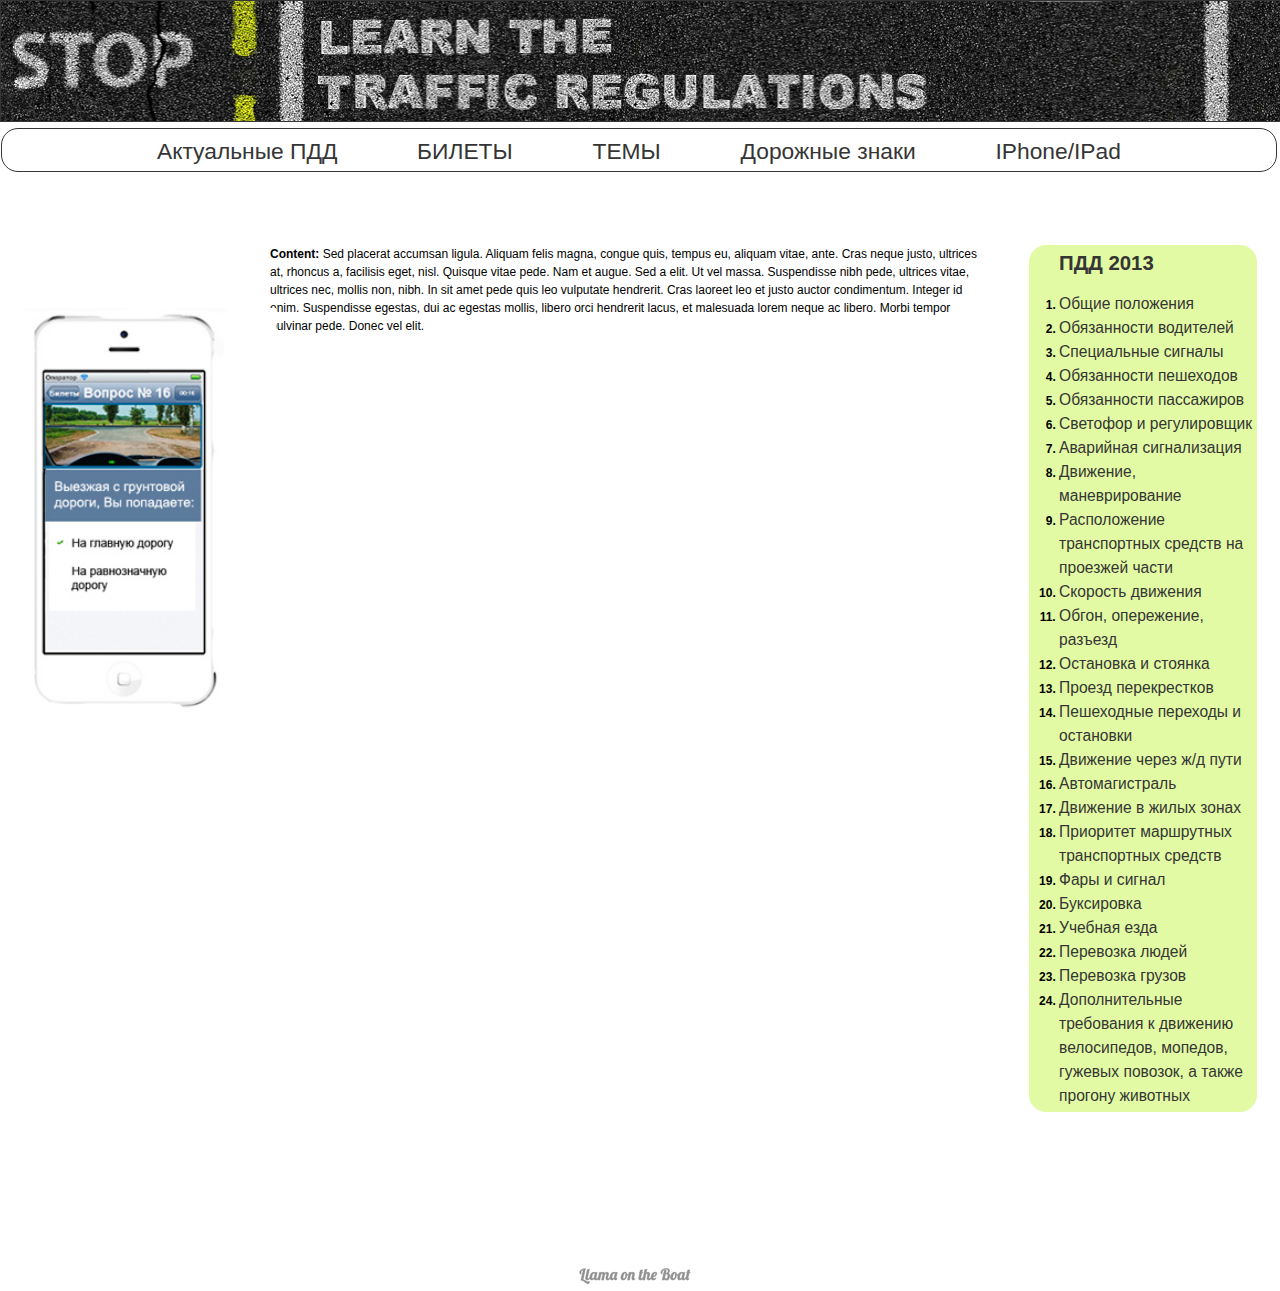
<file: pdd/index.html>
<!DOCTYPE html PUBLIC "-//W3C//DTD XHTML 1.0 Strict//EN" "http://www.w3.org/TR/xhtml1/DTD/xhtml1-strict.dtd">
<html xmlns="http://www.w3.org/1999/xhtml">
<head>
	<meta http-equiv="content-type" content="text/html; charset=utf-8" />
	<title></title>
	<meta name="keywords" content="" />
	<meta name="description" content="" />
	<link rel="stylesheet" href="style.css" type="text/css" media="screen, projection" />
</head>

<body>

<div id="wrapper">

	<div id="header">
		<img src="head3.2.png">
		
		<div id="menu">
			<center><ul id="headermenu">
				<li><a href="pdd2013.html"> Актуальные ПДД</a></li>
				<li><a href="#">БИЛЕТЫ</a></li>
				<li><a href="#">ТЕМЫ</a></li>
				<li><a href="#">Дорожные знаки</a></li>
				<li><a href="#">IPhone/IPad</a></li>
		</ul></center>
		</div><!--#menu-->
		
	</div><!-- #header-->

	<div id="middle">

		<div id="container">
			<div id="content">
				<strong>Content:</strong> Sed placerat accumsan ligula. Aliquam felis magna, congue quis, tempus eu, aliquam vitae, ante. Cras neque justo, ultrices at, rhoncus a, facilisis eget, nisl. Quisque vitae pede. Nam et augue. Sed a elit. Ut vel massa. Suspendisse nibh pede, ultrices vitae, ultrices nec, mollis non, nibh. In sit amet pede quis leo vulputate hendrerit. Cras laoreet leo et justo auctor condimentum. Integer id enim. Suspendisse egestas, dui ac egestas mollis, libero orci hendrerit lacus, et malesuada lorem neque ac libero. Morbi tempor pulvinar pede. Donec vel elit.
			</div><!-- #content-->
		</div><!-- #container-->

	    <div class="sidebar" id="sideLeft">
			<img src="iphone1.jpg">
		</div><!-- .sidebar#sideLeft-->

		<div class="sidebar" id="sideRight">
			<div id="right">
			<strong><p>ПДД 2013</p></strong>
			<strong><ul>
			<li><a href="#">Общие положения</a></li>
			<li><a href="#">Обязанности водителей</a></li>
			<li><a href="#">Специальные сигналы</a></li>
			<li><a href="#">Обязанности пешеходов</a></li>
			<li><a href="#">Обязанности пассажиров</a></li>
			<li><a href="#">Светофор и регулировщик</a></li>
			<li><a href="#">Аварийная сигнализация</a></li>
			<li><a href="#">Движение, маневрирование</a></li>
			<li><a href="#">Расположение транспортных средств на проезжей части</a></li>
			<li><a href="#">Скорость движения</a></li>
			<li><a href="#">Обгон, опережение, разъезд</a></li>
			<li><a href="#">Остановка и стоянка</a></li>
			<li><a href="#">Проезд перекрестков</a></li>
			<li><a href="#">Пешеходные переходы и остановки</a></li>
			<li><a href="#">Движение через ж/д пути</a></li>
			<li><a href="#">Автомагистраль</a></li>
			<li><a href="#">Движение в жилых зонах</a></li>
			<li><a href="#">Приоритет маршрутных транспортных средств</a></li>
			<li><a href="#">Фары и сигнал</a></li>
			<li><a href="#">Буксировка</a></li>
			<li><a href="#">Учебная езда</a></li>
			<li><a href="#">Перевозка людей</a></li>
			<li><a href="#">Перевозка грузов</a></li>
			<li><a href="#">Дополнительные требования к движению велосипедов, мопедов, гужевых повозок, а также прогону животных</a></li>
			</ul></strong>
			</div><!-- .sidebar#right-->
			

		</div><!-- .sidebar#sideRight-->

	</div><!-- #middle-->

</div><!-- #wrapper-->

<div id="footer">
	<img src="llama.gif">
</div><!-- #footer-->

</body>
</html>
</file>
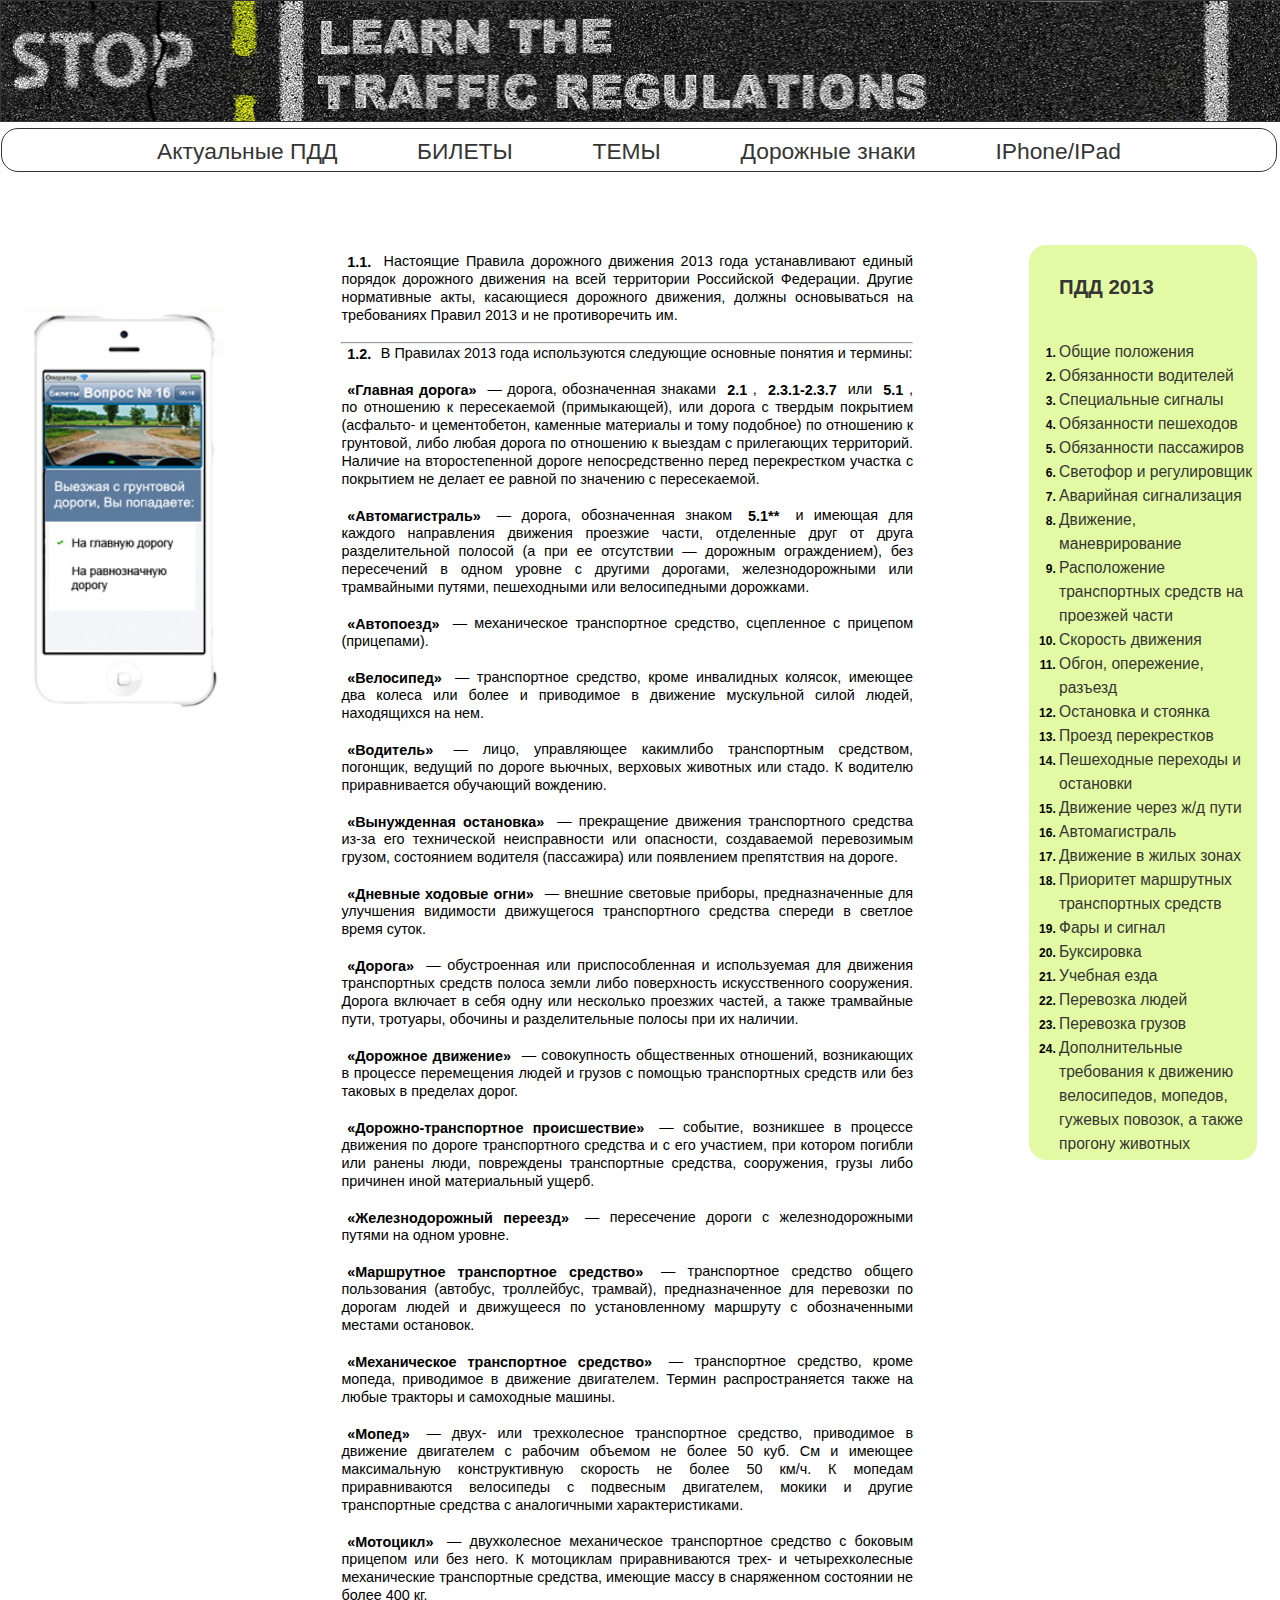
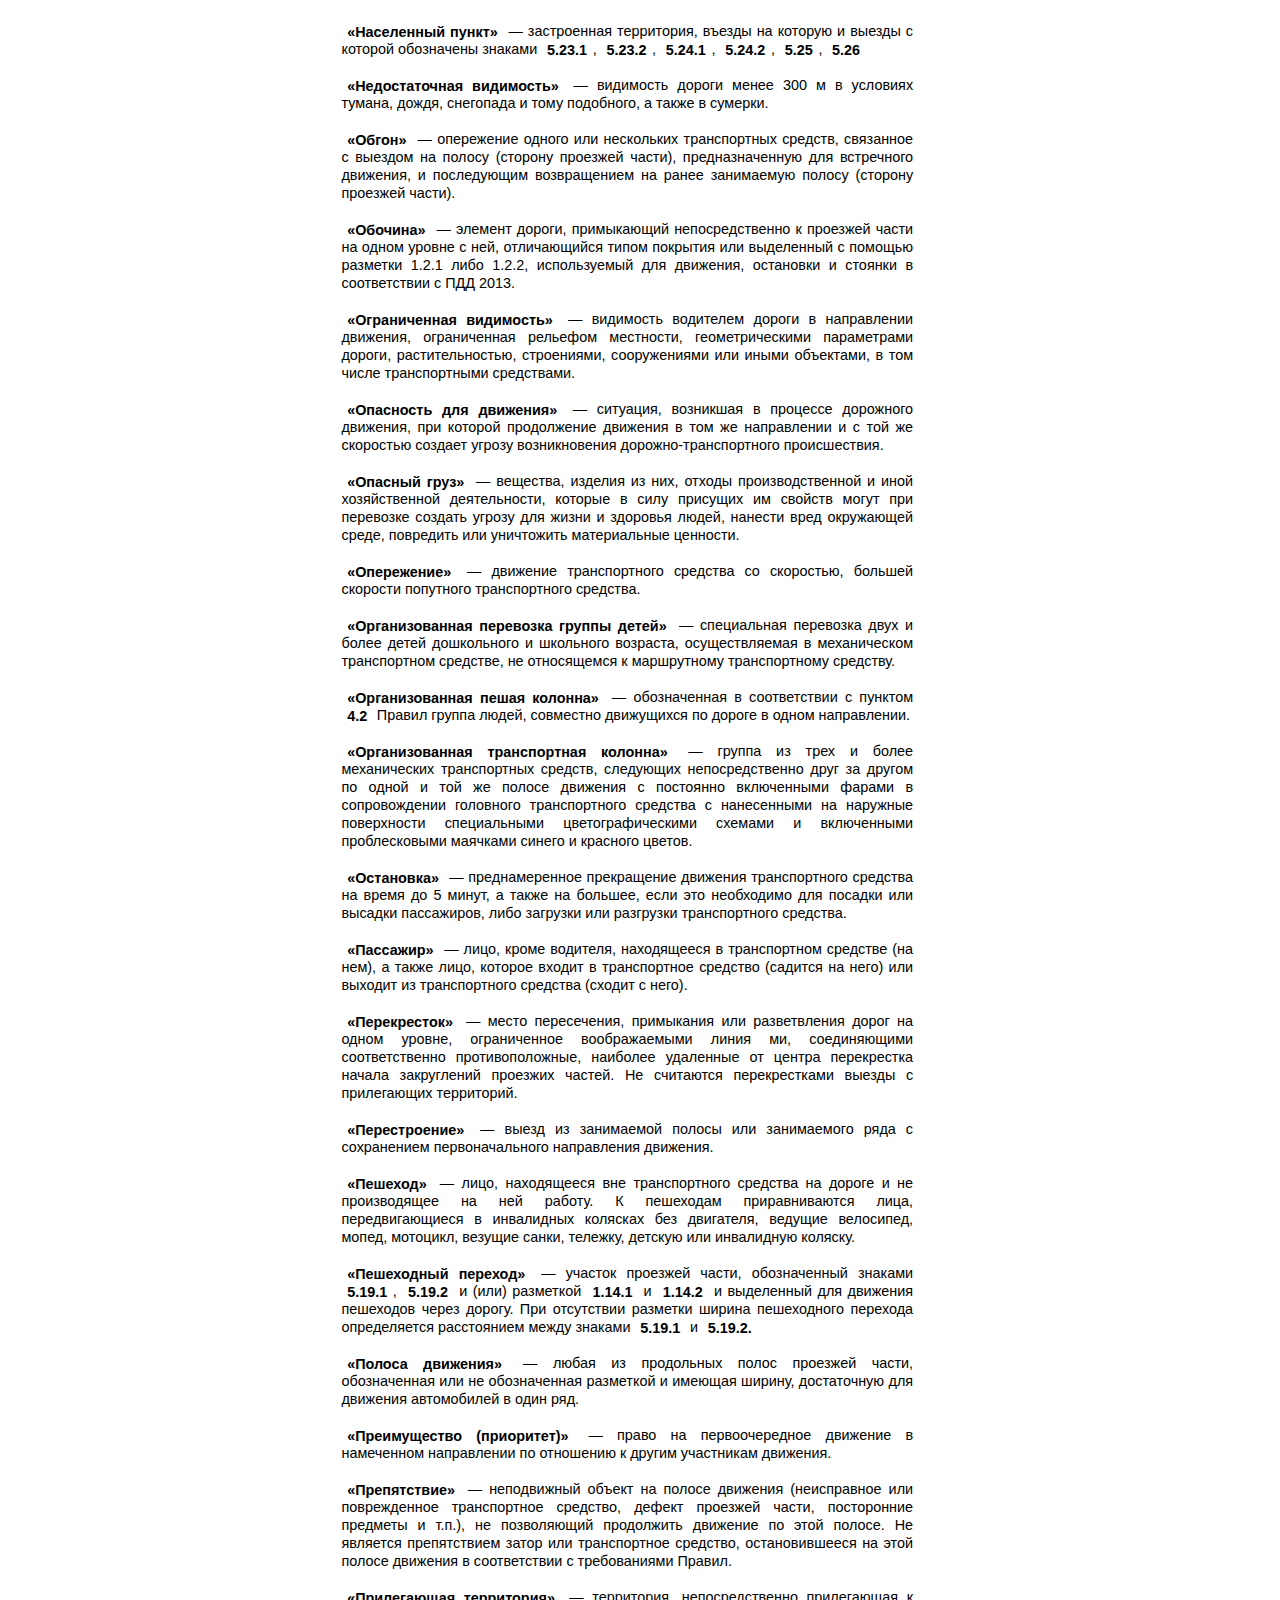
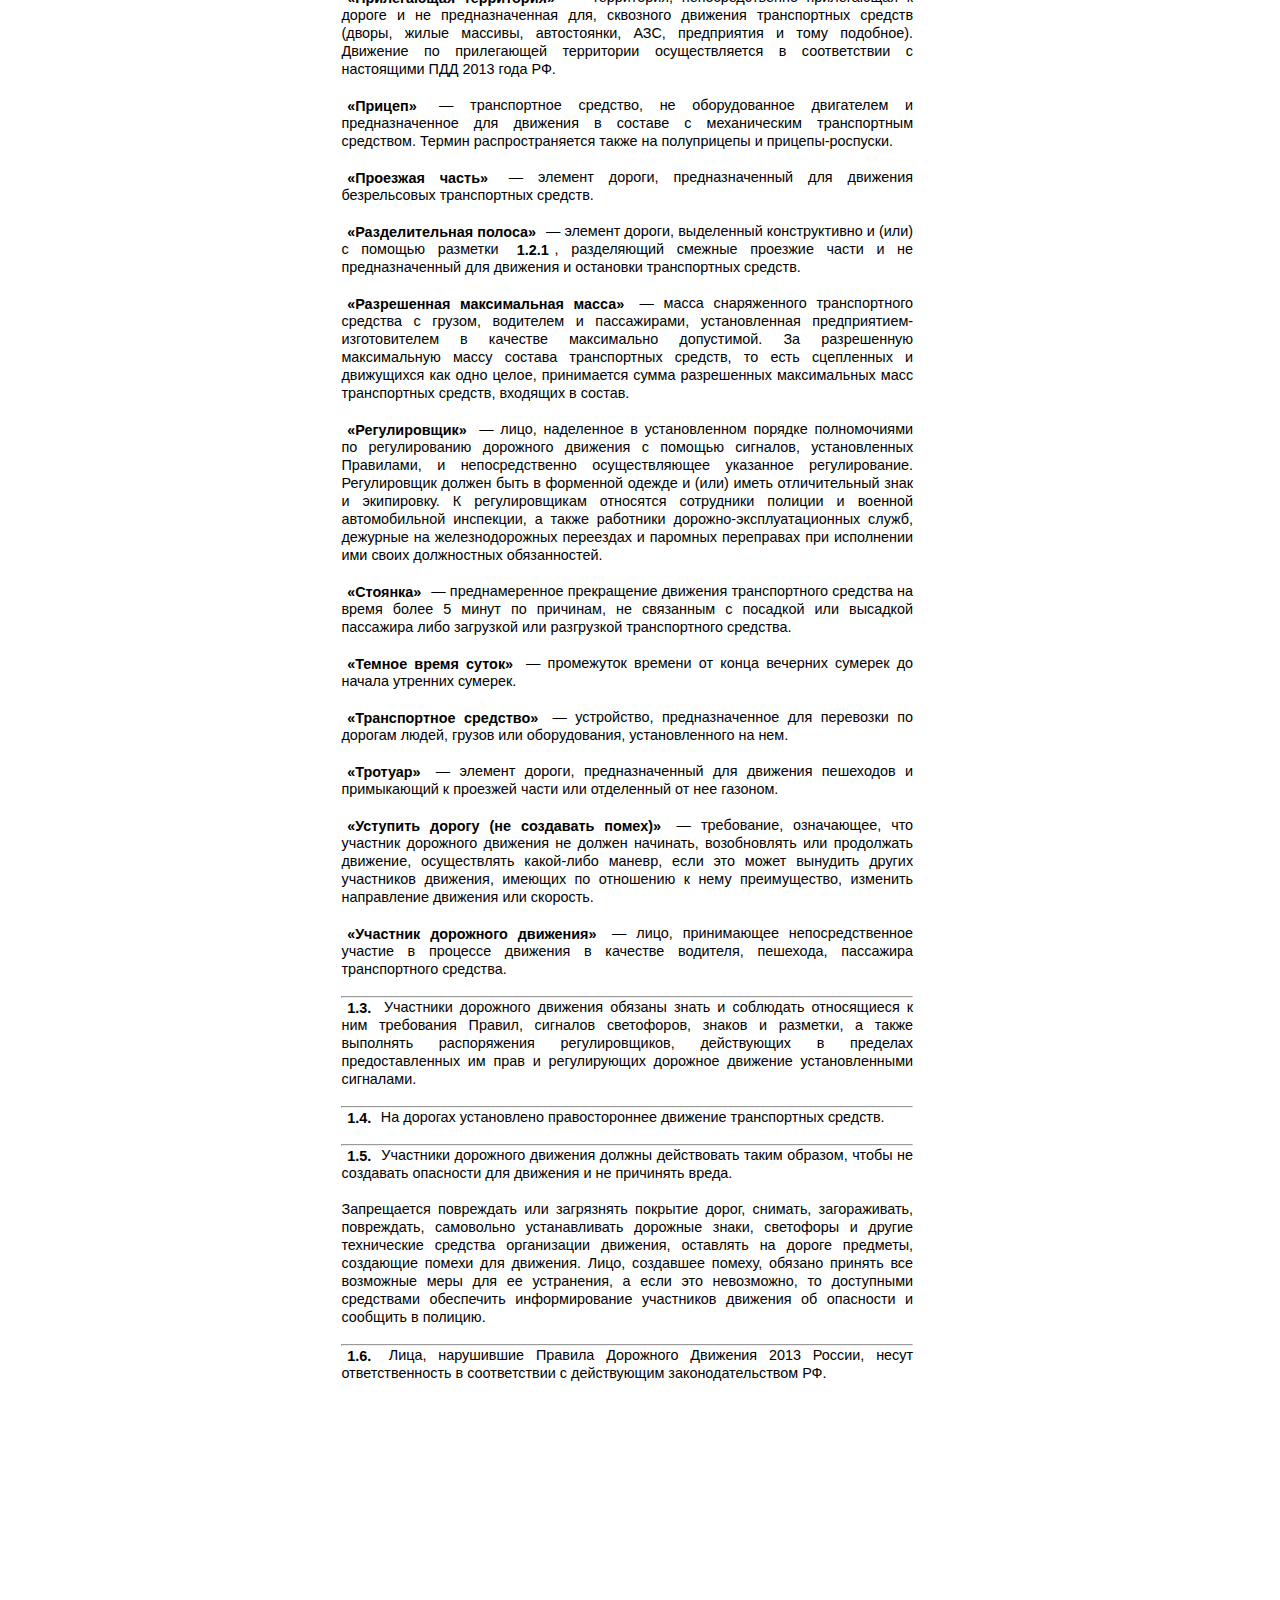
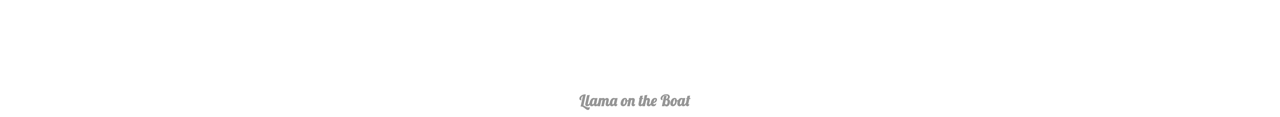
<file: pdd/pdd2013.html>
<!DOCTYPE html PUBLIC "-//W3C//DTD XHTML 1.0 Strict//EN" "http://www.w3.org/TR/xhtml1/DTD/xhtml1-strict.dtd">
<html xmlns="http://www.w3.org/1999/xhtml">
<head>
	<meta http-equiv="content-type" content="text/html"; charset="utf-8" />
	<title></title>
	<meta name="keywords" content="" />
	<meta name="description" content="" />
	<link rel="stylesheet" href="style.css" type="text/css" media="screen, projection" />
</head>

<body>

<div id="wrapper">

	<div id="header">
		<img src="head3.2.png">
		
		<div id="menu">
			<center><ul id="headermenu">
				<li><a href="pdd2013.html"> Актуальные ПДД</a></li>
				<li><a href="#">БИЛЕТЫ</a></li>
				<li><a href="#">ТЕМЫ</a></li>
				<li><a href="#">Дорожные знаки</a></li>
				<li><a href="#">IPhone/IPad</a></li>
		</ul></center>
		</div><!--#menu-->
		
	</div><!-- #header-->

	<div id="middle">

		<div id="container">
			<div id="content">
			<div class = "chapter" id="chapter1">
				<p><b>1.1. </b>  Настоящие Правила дорожного движения 2013 года устанавливают единый порядок дорожного движения на всей территории Российской Федерации. Другие нормативные акты, касающиеся дорожного движения, должны основываться на требованиях Правил 2013 и не противоречить им.</p>
<hr>
<p><b>1.2. </b> В Правилах 2013 года используются следующие основные понятия и термины:</p>

<p><b>«Главная дорога»</b> — дорога, обозначенная знаками <b>2.1</b>, <b>2.3.1-2.3.7</b> или <b>5.1</b>, по отношению к пересекаемой (примыкающей), или дорога с твердым покрытием (асфальто- и цементобетон, каменные материалы и тому подобное) по отношению к грунтовой, либо любая дорога по отношению к выездам с прилегающих территорий. Наличие на второстепенной дороге непосредственно перед перекрестком участка с покрытием не делает ее равной по значению с пересекаемой.</p>

<p><b>«Автомагистраль»</b> — дорога, обозначенная знаком <b>5.1**</b> и имеющая для каждого направления движения проезжие части, отделенные друг от друга разделительной полосой (а при ее отсутствии — дорожным ограждением), без пересечений в одном уровне с другими дорогами, железнодорожными или трамвайными путями, пешеходными или велосипедными дорожками.</p>

<p><b>«Автопоезд»</b> — механическое транспортное средство, сцепленное с прицепом (прицепами).</p>

<p><b>«Велосипед»</b> — транспортное средство, кроме инвалидных колясок, имеющее два колеса или более и приводимое в движение мускульной силой людей, находящихся на нем.</p>

<p><b>«Водитель»</b> — лицо, управляющее какимлибо транспортным средством, погонщик, ведущий по дороге вьючных, верховых животных или стадо. К водителю приравнивается обучающий вождению.</p>

<p><b>«Вынужденная остановка»</b> — прекращение движения транспортного средства из-за его технической неисправности или опасности, создаваемой перевозимым грузом, состоянием водителя (пассажира) или появлением препятствия на дороге.</p>

<p><b>«Дневные ходовые огни»</b> — внешние световые приборы, предназначенные для улучшения видимости движущегося транспортного средства спереди в светлое время суток.</p>

<p><b>«Дорога»</b> — обустроенная или приспособленная и используемая для движения транспортных средств полоса земли либо поверхность искусственного сооружения. Дорога включает в себя одну или несколько проезжих частей, а также трамвайные пути, тротуары, обочины и разделительные полосы при их наличии.</p>

<p><b>«Дорожное движение»</b> — совокупность общественных отношений, возникающих в процессе перемещения людей и грузов с помощью транспортных средств или без таковых в пределах дорог.</p>

<p><b>«Дорожно-транспортное происшествие»</b> — событие, возникшее в процессе движения по дороге транспортного средства и с его участием, при котором погибли или ранены люди, повреждены транспортные средства, сооружения, грузы либо причинен иной материальный ущерб.</p>

<p><b>«Железнодорожный переезд»</b> — пересечение дороги с железнодорожными путями на одном уровне.</p>

<p><b>«Маршрутное транспортное средство»</b> — транспортное средство общего пользования (автобус, троллейбус, трамвай), предназначенное для перевозки по дорогам людей и движущееся по установленному маршруту с обозначенными местами остановок.</p>

<p><b>«Механическое транспортное средство»</b> — транспортное средство, кроме мопеда, приводимое в движение двигателем. Термин распространяется также на любые тракторы и самоходные машины.</p>

<p><b>«Мопед»</b> — двух- или трехколесное транспортное средство, приводимое в движение двигателем с рабочим объемом не более 50 куб. См и имеющее максимальную конструктивную скорость не более 50 км/ч. К мопедам приравниваются велосипеды с подвесным двигателем, мокики и другие транспортные средства с аналогичными характеристиками.</p>

<p><b>«Мотоцикл»</b> — двухколесное механическое транспортное средство с боковым прицепом или без него. К мотоциклам приравниваются трех- и четырехколесные механические транспортные средства, имеющие массу в снаряженном состоянии не более 400 кг.</p>

<p><b>«Населенный пункт»</b> — застроенная территория, въезды на которую и выезды с которой обозначены знаками <b>5.23.1</b>, <b>5.23.2</b>, <b>5.24.1</b>, <b>5.24.2</b>, <b>5.25</b>, <b>5.26</b></p>

<p><b>«Недостаточная видимость»</b> — видимость дороги менее 300 м в условиях тумана, дождя, снегопада и тому подобного, а также в сумерки.</p>

<p><b>«Обгон»</b> — опережение одного или нескольких транспортных средств, связанное с выездом на полосу (сторону проезжей части), предназначенную для встречного движения, и последующим возвращением на ранее занимаемую полосу (сторону проезжей части).</p>

<p><b>«Обочина»</b> — элемент дороги, примыкающий непосредственно к проезжей части на одном уровне с ней, отличающийся типом покрытия или выделенный с помощью разметки 1.2.1 либо 1.2.2, используемый для движения, остановки и стоянки в соответствии с ПДД 2013.</p>

<p><b>«Ограниченная видимость»</b> — видимость водителем дороги в направлении движения, ограниченная рельефом местности, геометрическими параметрами дороги, растительностью, строениями, сооружениями или иными объектами, в том числе транспортными средствами.</p>

<p><b>«Опасность для движения»</b> — ситуация, возникшая в процессе дорожного движения, при которой продолжение движения в том же направлении и с той же скоростью создает угрозу возникновения дорожно-транспортного происшествия.</p>

<p><b>«Опасный груз»</b> — вещества, изделия из них, отходы производственной и иной хозяйственной деятельности, которые в силу присущих им свойств могут при перевозке создать угрозу для жизни и здоровья людей, нанести вред окружающей среде, повредить или уничтожить материальные ценности.</p>

<p><b>«Опережение»</b> — движение транспортного средства со скоростью, большей скорости попутного транспортного средства.</p>

<p><b>«Организованная перевозка группы детей»</b> — специальная перевозка двух и более детей дошкольного и школьного возраста, осуществляемая в механическом транспортном средстве, не относящемся к маршрутному транспортному средству.</p>

<p><b>«Организованная пешая колонна»</b> — обозначенная в соответствии с пунктом <b>4.2</b> Правил группа людей, совместно движущихся по дороге в одном направлении.</p>

<p><b>«Организованная транспортная колонна»</b> — группа из трех и более механических транспортных средств, следующих непосредственно друг за другом по одной и той же полосе движения с постоянно включенными фарами в сопровождении головного транспортного средства с нанесенными на наружные поверхности специальными цветографическими схемами и включенными проблесковыми маячками синего и красного цветов.</p>

<p><b>«Остановка»</b> — преднамеренное прекращение движения транспортного средства на время до 5 минут, а также на большее, если это необходимо для посадки или высадки пассажиров, либо загрузки или разгрузки транспортного средства.</p>

<p><b>«Пассажир»</b> — лицо, кроме водителя, находящееся в транспортном средстве (на нем), а также лицо, которое входит в транспортное средство (садится на него) или выходит из транспортного средства (сходит с него).</p>

<p><b>«Перекресток»</b> — место пересечения, примыкания или разветвления дорог на одном уровне, ограниченное воображаемыми линия ми, соединяющими соответственно противоположные, наиболее удаленные от центра перекрестка начала закруглений проезжих частей. Не считаются перекрестками выезды с прилегающих территорий.</p>

<p><b>«Перестроение»</b> — выезд из занимаемой полосы или занимаемого ряда с сохранением первоначального направления движения.</p>

<p><b>«Пешеход»</b> — лицо, находящееся вне транспортного средства на дороге и не производящее на ней работу. К пешеходам приравниваются лица, передвигающиеся в инвалидных колясках без двигателя, ведущие велосипед, мопед, мотоцикл, везущие санки, тележку, детскую или инвалидную коляску.</p>
			
<p><b>«Пешеходный переход»</b> — участок проезжей части, обозначенный знаками <b>5.19.1</b>, <b>5.19.2</b> и (или) разметкой <b>1.14.1</b> и <b>1.14.2</b> и выделенный для движения пешеходов через дорогу. При отсутствии разметки ширина пешеходного перехода определяется расстоянием между знаками <b>5.19.1</b> и <b>5.19.2.</b></p>

<p><b>«Полоса движения»</b> — любая из продольных полос проезжей части, обозначенная или не обозначенная разметкой и имеющая ширину, достаточную для движения автомобилей в один ряд.</p>

<p><b>«Преимущество (приоритет)»</b> — право на первоочередное движение в намеченном направлении по отношению к другим участникам движения.</p>

<p><b>«Препятствие»</b> — неподвижный объект на полосе движения (неисправное или поврежденное транспортное средство, дефект проезжей части, посторонние предметы и т.п.), не позволяющий продолжить движение по этой полосе. Не является препятствием затор или транспортное средство, остановившееся на этой полосе движения в соответствии с требованиями Правил.</p>

<p><b>«Прилегающая территория»</b> — территория, непосредственно прилегающая к дороге и не предназначенная для, сквозного движения транспортных средств (дворы, жилые массивы, автостоянки, АЗС, предприятия и тому подобное). Движение по прилегающей территории осуществляется в соответствии с настоящими ПДД 2013 года РФ.</p>

<p><b>«Прицеп»</b> — транспортное средство, не оборудованное двигателем и предназначенное для движения в составе с механическим транспортным средством. Термин распространяется также на полуприцепы и прицепы-роспуски.</p>

<p><b>«Проезжая часть»</b> — элемент дороги, предназначенный для движения безрельсовых транспортных средств.</p>

<p><b>«Разделительная полоса»</b> — элемент дороги, выделенный конструктивно и (или) с помощью разметки <b>1.2.1</b>, разделяющий смежные проезжие части и не предназначенный для движения и остановки транспортных средств.</p>

<p><b>«Разрешенная максимальная масса»</b> — масса снаряженного транспортного средства с грузом, водителем и пассажирами, установленная предприятием-изготовителем в качестве максимально допустимой. За разрешенную максимальную массу состава транспортных средств, то есть сцепленных и движущихся как одно целое, принимается сумма разрешенных максимальных масс транспортных средств, входящих в состав.</p>

<p><b>«Регулировщик»</b> — лицо, наделенное в установленном порядке полномочиями по регулированию дорожного движения с помощью сигналов, установленных Правилами, и непосредственно осуществляющее указанное регулирование. Регулировщик должен быть в форменной одежде и (или) иметь отличительный знак и экипировку. К регулировщикам относятся сотрудники полиции и военной автомобильной инспекции, а также работники дорожно-эксплуатационных служб, дежурные на железнодорожных переездах и паромных переправах при исполнении ими своих должностных обязанностей.</p>

<p><b>«Стоянка»</b> — преднамеренное прекращение движения транспортного средства на время более 5 минут по причинам, не связанным
с посадкой или высадкой пассажира либо загрузкой или разгрузкой транспортного средства.</p>

<p><b>«Темное время суток»</b> — промежуток времени от конца вечерних сумерек до начала утренних сумерек.</p>

<p><b>«Транспортное средство»</b> — устройство, предназначенное для перевозки по дорогам людей, грузов или оборудования, установленного на нем.</p>

<p><b>«Тротуар»</b> — элемент дороги, предназначенный для движения пешеходов и примыкающий к проезжей части или отделенный от нее газоном.</p>

<p><b>«Уступить дорогу (не создавать помех)»</b> — требование, означающее, что участник дорожного движения не должен начинать, возобновлять или продолжать движение, осуществлять какой-либо маневр, если это может вынудить других участников движения, имеющих по отношению к нему преимущество, изменить направление движения или скорость.</p>
			
		   
<p><b>«Участник дорожного движения»</b> — лицо, принимающее непосредственное участие в процессе движения в качестве водителя, пешехода, пассажира транспортного средства.</p>
<hr>
<p><b>1.3.</b> Участники дорожного движения обязаны знать и соблюдать относящиеся к ним требования Правил, сигналов светофоров, знаков и разметки, а также выполнять распоряжения регулировщиков, действующих в пределах предоставленных им прав и регулирующих дорожное движение установленными сигналами.</p>
<hr>
<p><b>1.4.</b> На дорогах установлено правостороннее движение транспортных средств.</p>
<hr>
<p><b>1.5.</b> Участники дорожного движения должны действовать таким образом, чтобы не создавать опасности для движения и не причинять вреда.</p>

<p>Запрещается повреждать или загрязнять покрытие дорог, снимать, загораживать, повреждать, самовольно устанавливать дорожные знаки, светофоры и другие технические средства организации движения, оставлять на дороге предметы, создающие помехи для движения. Лицо, создавшее помеху, обязано принять все возможные меры для ее устранения, а если это невозможно, то доступными средствами обеспечить информирование участников движения об опасности и сообщить в полицию.</p>
<hr>
<p><b>1.6.</b> Лица, нарушившие Правила Дорожного Движения 2013 России, несут ответственность в соответствии с действующим законодательством РФ.</p>
			</div><!-- #chapter1-->
			
			<div  class = "chapter" id="chapter2"><p><b>2.1.</b> Водитель механического транспортного средства обязан:</p>
<hr>
<p><b>2.1.1.</b> Иметь при себе и по требованию сотрудников полиции передавать им для проверки:</p>

<ul>
<li>водительское удостоверение на право управления транспортным средством соответствующей категории, а в случае изъятия в установленном порядке водительского удостоверения — временное разрешение;</li>
<br>
<li>регистрационные документы на данное транспортное средство, а при наличии прицепа — и на прицеп;</li>
<br>
<li>документ, подтверждающий право владения или пользования, или распоряжения данным транспортным средством, а при наличии прицепа — и на прицеп — в случае управления транспортным средством в отсутствие его владельца;</li>
<br>
<li>в установленных случаях путевой лист, лицензионную карточку и документы на перевозимый груз, а при перевозке крупногабаритных, тяжеловесных и опасных грузов — документы, предусмотренные правилами перевозки этих грузов;</li>
<br>
<li>страховой полис обязательного страхования гражданской ответственности владельца транспортного средства в случаях, когда обязанность по страхованию своей гражданской ответственности установлена федеральным законом.</li>
</ul>
<br>
<p>В случаях, прямо предусмотренных действующим законодательством, иметь и передавать для проверки работникам Федеральной службы по надзору в сфере транспорта лицензионную карточку, путевой лист и товарно-транспортные документы.</p>

<hr>
<p><b>2.1.2.</b> При движении на транспортном средстве, оборудованном ремнями безопасности, быть пристегнутым и не перевозить пассажиров, не пристегнутых ремнями. При управлении мотоциклом быть в застегнутом мотошлеме и не перевозить пассажиров без застегнутого мотошлема.</p>
<hr>
<p><b>2.2.</b> Водитель механического транспортного средства, участвующий в международном дорожном движении, обязан:</p>

<ul>
<li>иметь при себе регистрационные документы на данное транспортное средство (при наличии прицепа — и на прицеп) и водительское удостоверение, соответствующие Конвенции о дорожном движении;</li>
<li>иметь на данном транспортном средстве (при наличии прицепа — и на прицепе) регистрационный и отличительный знаки государства, в котором оно зарегистрировано.</li>
</ul>
<br>
<p>Водитель, осуществляющий международную автомобильную перевозку, обязан останавливаться по требованию работников Федеральной службы по надзору в сфере транспорта в специально обозначенных дорожным знаком <b>7.14</b> контрольных пунктах и предъявлять для проверки транспортное средство, а также разрешения и другие документы, предусмотренные международными договорами Российской Федерации. Отличительные знаки государства могут помещаться на регистрационных знаках.</p>

<hr>
<p><b>2.3.</b> Водитель транспортного средства обязан:</p>
<hr>
<p><b>2.3.1.</b> Перед выездом проверить и в пути обеспечить исправное техническое состояние транспортного средства в соответствии с Основными положениями по допуску транспортных средств к эксплуатации и обязанностями должностных лиц по обеспечению безопасности дорожного движения.</p>

<p>Запрещается движение при неисправности рабочей тормозной системы, рулевого управления, сцепного устройства (в составе автопоезда), негорящих (отсутствующих) фарах и задних габаритных огнях в темное время суток или в условиях недостаточной видимости, недействующем со стороны водителя стеклоочистителе во время дождя или снегопада.</p>

<p>При возникновении в пути прочих неисправностей, с которыми Приложением к Основным положениям запрещена эксплуатация транспортных средств, водитель должен устранить их, а если это невозможно, то он может следовать к месту стоянки или ремонта с соблюдением необходимых мер предосторожности.</p>
<hr>
<p><b>2.3.2.</b> По требованию должностных лиц, которым предоставлено право государственного надзора и контроля за безопасностью дорожного движения и эксплуатации транспортного средства, проходить освидетельствование на состояние алкогольного опьянения и медицинское освидетельствование на состояние опьянения. Водитель транспортного средства Вооруженных Сил Российской Федерации, внутренних войск Министерства внутренних дел Российской Федерации, войск гражданской обороны, инженерно-технических и дорожно-строительных воинских формирований при федеральных органах исполнительной власти обязан проходить освидетельствование на состояние алкогольного опьянения и медицинское освидетельствование на состояние опьянения также по требованию должностных лиц военной автомобильной инспекции.</p>

<p>В установленных случаях проходить проверку знаний Правил и навыков вождения, а также медицинское освидетельствование для подтверждения способности к управлению транспортными средствами.<p>
<hr>
<p><b>2.3.3.</b> Предоставлять транспортное средство:</p>

<ul>
<li>сотрудникам полиции, федеральных органов государственной охраны и органов федеральной службы безопасности в случаях, предусмотренных законодательством;</li>
<br>
<li>медицинским и фармацевтическим работникам для перевозки граждан в ближайшее лечебно-профилактическое учреждение в случаях, угрожающих их жизни.</li>
</ul>
<br>
<p>Примечание.</p> 

<p>Лица, воспользовавшиеся транспортным средством, должны по просьбе водителя выдать ему справку установленного образца или сделать запись в путевом листе (с указанием продолжительности поездки, пройденного расстояния, своей фамилии, должности, номера служебного удостоверения, наименования своей организации), а медицинские и фармацевтические работники — выдать талон установленного образца.</p>

<p>По требованию владельцев транспортных средств федеральные органы государственной охраны и органы федеральной службы безопасности возмещают им в установленном порядке причиненные убытки, расходы либо ущерб в соответствии с законодательством.</p>
<hr>
<p><b>2.4.</b> Право остановки транспортных средств предоставлено регулировщикам, а грузовых автомобилей и автобусов, осуществляющих международные автомобильные перевозки, в специально обозначенных дорожным знаком <b>7.14</b> контрольных пунктах — также работникам Федеральной службы по надзору в сфере транспорта.</p>

<p>Работники Федеральной службы по надзору в сфере транспорта должны быть в форменной одежде и использовать для остановки диск с красным сигналом либо со световозвращателем. Они могут пользоваться для привлечения внимания водителей дополнительным сигналом-свистком.</p>

<p>Лица, обладающие правом остановки транспортного средства, обязаны предъявлять по требованию водителя служебное удостоверение.</p>
<br>
<p><b>2.5.</b> При дорожно-транспортном происшествии водитель, причастный к нему, обязан:</p>

<ul>
<li>немедленно остановить (не трогать с места) транспортное средство, включить аварийную сигнализацию и выставить знак аварийной остановки в соответствии с требованиями пункта <b>7.2</b> Правил, не перемещать предметы, имеющие отношение к происшествию;</li>
<br>
<li>принять возможные меры для оказания первой помощи пострадавшим, вызвать «Скорую медицинскую помощь», а в экстренных случаях отправить пострадавших на попутном, а если это невозможно, доставить на своем транспортном средстве в ближайшее лечебное учреждение, сообщить свою фамилию, регистрационный знак транспортного средства (с предъявлением документа, удостоверяющего личность, или водительского удостоверения и регистрационного документа на транспортное средство) и возвратиться к месту происшествия;</li>
<br>
<li>освободить проезжую часть, если движение других транспортных средств невозможно. При необходимости освобождения проезжей части или доставки пострадавших на своем транспортном средстве в лечебное учреждение предварительно зафиксировать в присутствии свидетелей положение транспортного средства, следы и предметы, относящиеся к происшествию, и принять все меры к их сохранению и организации объезда места происшествия;</li>
<br>
<li>сообщить о случившемся в полицию, записать фамилии и адреса очевидцев и ожидать прибытия сотрудников полиции.</li>
<br>
<hr>
<p><b>2.6.</b> Если в результате дорожно-транспортного происшествия нет пострадавших, водители при взаимном согласии в оценке обстоятельств случившегося могут, предварительно составив схему происшествия и подписав ее, прибыть на ближайший пост дорожно-патрульной службы (ДПС) или в органы полиции для оформления происшествия.</p>
<hr>
<p><b>2.6.1.</b> Если в результате дорожно-транспортного происшествия с участием двух транспортных средств, гражданская ответственность владельцев которых застрахована в соответствии с законодательством об обязательном страховании гражданской ответственности владельцев транспортных средств, вред причинен только имуществу и обстоятельства причинения вреда в связи с повреждением имущества в результате дорожно-транспортного происшествия, характер и перечень видимых повреждений транспортных средств не вызывают разногласий участников дорожно-транспортного происшествия, оформление документов о дорожно-транспортном происшествии может быть осуществлено без участия уполномоченных на то сотрудников полиции путем заполнения водителями причастных к дорожно-транспортному происшествию транспортных средств соответствующих бланков извещений о дорожно-транспортном происшествии в соответствии с требованиями, установленными Правилами обязательного страхования гражданской ответственности владельцев транспортных средств.</p>
<hr>

<p><b>2.7.</b> Водителю запрещается:</p>

<ul>
<li>управлять транспортным средством в состоянии опьянения (алкогольного, наркотического или иного), под воздействием лекарственных препаратов, ухудшающих реакцию и внимание, в болезненном или утомленном состоянии, ставящем под угрозу безопасность движения;</li>
<br>
<li>передавать управление транспортным средством лицам, находящимся в состоянии опьянения, под воздействием лекарственных препаратов, в болезненном или утомленном состоянии, а также лицам, не имеющим при себе водительского удостоверения на право управления транспортным средством данной категории или в случае его изъятия в установленном порядке — временного разрешения, кроме случаев обучения вождению в соответствии с разделом <b>21</b> Правил;</li>
<br>
<li>пересекать организованные (в том числе и пешие) колонны и занимать место в них;</li>
<br>
<li>употреблять алкогольные напитки, наркотические, психотропные или иные одурманивающие вещества после дорожно-транспортного происшествия, к которому он причастен, либо после того, как транспортное средство было остановлено по требованию сотрудника полиции, до проведения освидетельствования с целью установления состояния опьянения или до принятия решения об освобождении от проведения такого освидетельствования;</li>
<br>
<li>управлять транспортным средством с нарушением режима труда и отдыха, установленного уполномоченным федеральным органом исполнительной власти, а при осуществлении международных автомобильных перевозок — международными договорами Российской Федерации;</li>
<br>
<li>пользоваться во время движения телефоном, не оборудованным техническим устройством, позволяющим вести переговоры без использования рук.</li>
</ul>
			</div><!-- #chapter2-->
			
			<div  class = "chapter" id="chapter3">
			<p><b>3.1.</b> Водители транспортных средств с включенным проблесковым маячком синего цвета, выполняя неотложное служебное задание, могут отступать от требований разделов <b>6</b> (кроме сигналов регулировщика) и <b>8-18</b> настоящих Правил, приложений 1 и 2 к настоящим Правилам при условии обеспечения безопасности движения.</p>
			
<p>Для получения преимущества перед другими участниками движения водители таких транспортных средств должны включить проблесковый маячок синего цвета и специальный звуковой сигнал. Воспользоваться приоритетом они могут только убедившись, что им уступают дорогу.</p>

<p>Этим же правом пользуются водители транспортных средств, сопровождаемых транспортными средствами, имеющими нанесенные на наружные поверхности специальные цветографические схемы, с включенными проблесковыми маячками синего и красного цветов и специальным звуковым сигналом, в случаях, установленных настоящим пунктом. На сопровождаемых транспортных средствах должен быть включен ближний свет фар. </p>

<p>На транспортных средствах Государственной инспекции безопасности дорожного движения Министерства внутренних дел Российской Федерации, Федеральной службы охраны Российской Федерации, Федеральной службы безопасности Российской Федерации и Военной автомобильной инспекции дополнительно к проблесковому маячку синего цвета может быть включен проблесковый маячок красного цвета.</p>
<hr>
<p><b>3.2.</b> При приближении транспортного средства с включенными проблесковым маячком синего цвета и специальным звуковым сигналом водители обязаны уступить дорогу для обеспечения беспрепятственного проезда указанного транспортного средства. </p>

<p>При приближении транспортного средства, имеющего нанесенные на наружные поверхности специальные цветографические схемы, с включенными проблесковыми маячками синего и красного цветов и специальным звуковым сигналом водители обязаны уступить дорогу для обеспечения беспрепятственного проезда указанного транспортного средства, а также сопровождаемого им транспортного средства (сопровождаемых транспортных средств).</p>

<p>Запрещается выполнять обгон транспортного средства, имеющего нанесенные на наружные поверхности специальные цветографические схемы с включенными проблесковым маячком синего цвета и специальным звуковым сигналом.</p>

<p>Запрещается выполнять обгон транспортного средства, имеющего нанесенные на наружные поверхности специальные цветографические схемы, с включенными проблесковыми маячками синего и красного цветов и специальным звуковым сигналом, а также сопровождаемого им транспортного средства (сопровождаемых транспортных средств).</p>
<hr>
<p><b>3.3.</b> Приближаясь к стоящему транспортному средству с включенным проблесковым маячком синего цвета, водитель должен снизить скорость, чтобы иметь возможность немедленно остановиться в случае необходимости.</p>
<hr>
<p><b>3.4.</b> Проблесковый маячок желтого или оранжевого цвета должен быть включен на транспортных средствах в следующих случаях:</p>

<ul>
<li>выполнение работ по строительству, ремонту или содержанию дорог, погрузке поврежденных, неисправных и перемещаемых транспортных средств;</li>
<br>
<li>перевозка крупногабаритных грузов, взрывчатых, легковоспламеняющихся, радиоактивных веществ и ядовитых веществ высокой степени опасности;</li>
<br>
<li>сопровождение транспортных средств, перевозящих крупногабаритные, тяжеловесные и опасные грузы.</li>
<br>
<hr>
<p><b>3.5.</b> Водители транспортных средств с включенным проблесковым маячком желтого или оранжевого цвета при выполнении работ по строительству, ремонту или содержанию дорог, погрузке поврежденных, неисправных и перемещаемых транспортных средств могут отступать от требований дорожных знаков (кроме знаков <b>2.2, 2.4-2.6, 3.11-3.14, 3.17.2, 3.20</b>) и дорожной разметки, а также пунктов <b><a href = "#">9.4-9.8</a></b> и <b><a href = "#">16.1</a></b> настоящих Правил при условии обеспечения безопасности дорожного движения.</p>

<p>Водители транспортных средств при перевозке крупногабаритных грузов, а также при осуществлении сопровождения транспортных средств, перевозящих крупногабаритные и (или) тяжеловесные грузы, с включенным проблесковым маячком желтого или оранжевого цвета могут отступать от требований дорожной разметки при условии обеспечения безопасности дорожного движения.</p>

<p>Водители транспортных средств при перевозке крупногабаритных грузов, а также при осуществлении сопровождения транспортных средств, перевозящих крупногабаритные и (или) тяжеловесные грузы, с включенным проблесковым маячком желтого или оранжевого цвета могут отступать от требований дорожной разметки при условии обеспечения безопасности дорожного движения.</p>

<p><b>3.6.</b> Водители транспортных средств организаций федеральной почтовой связи и транспортных средств, перевозящих денежную выручку и (или) ценные грузы, могут включать проблесковый маячок бело-лунного цвета и специальный звуковой сигнал только при нападениях на указанные транспортные средства. Проблесковый маячок бело-лунного цвета не дает преимущества в движении и служит для привлечения внимания сотрудников полиции и иных лиц.</p>

			</div><!-- #chapter3-->
			
			<div  class = "chapter" id="chapter4">
			</div><!-- #chapter4-->
			
			<div  class = "chapter" id="chapter5">
			</div><!-- #chapter5-->
			
			<div  class = "chapter" id="chapter6">
			</div><!-- #chapter6-->
			
			<div  class = "chapter" id="chapter7">
			</div><!-- #chapter7-->
			
			<div  class = "chapter" id="chapter7">
			</div><!-- #chapter7-->
			
			<div  class = "chapter" id="chapter8">
			</div><!-- #chapter8-->
			
			<div  class = "chapter" id="chapter9">
			</div><!-- #chapter9-->
			
			<div  class = "chapter"id="chapter10">
			</div><!-- #chapter10-->
			
			<div  class = "chapter" id="chapter11">
			</div><!-- #chapter11-->
			
			<div  class = "chapter"id="chapter12">
			</div><!-- #chapter12-->


			</div><!-- #content-->
		</div><!-- #container-->

	    <div class="sidebar" id="sideLeft">
			<img src="iphone1.jpg">
		</div><!-- .sidebar#sideLeft-->

		<div class="sidebar" id="sideRight">
			<div id="right">
			<b><p>ПДД 2013</p></b>
			<strong><ul>
			<li><a href="#" onclick="otkr(this)" id="m1">Общие положения</a></li>
			<li><a href="#" onclick="otkr(this)" id="m2">Обязанности водителей</a></li>
			<li><a href="#" onclick="otkr(this)" id="m3">Специальные сигналы</a></li>
			<li><a href="#" onclick="otkr(this)" id="m4">Обязанности пешеходов</a></li>
			<li><a href="#" onclick="otkr(this)" id="m5">Обязанности пассажиров</a></li>
			<li><a href="#" onclick="otkr(this)" id="m6">Светофор и регулировщик</a></li>
			<li><a href="#" onclick="otkr(this)" id="m7">Аварийная сигнализация</a></li>
			<li><a href="#" onclick="otkr(this)" id="m8">Движение, маневрирование</a></li>
			<li><a href="#" onclick="otkr(this)" id="m9">Расположение транспортных средств на проезжей части</a></li>
			<li><a href="#" onclick="otkr(this)" id="m10">Скорость движения</a></li>
			<li><a href="#" onclick="otkr(this)" id="m11">Обгон, опережение, разъезд</a></li>
			<li><a href="#" onclick="otkr(this)" id="m12">Остановка и стоянка</a></li>
			<li><a href="#" onclick="otkr(this)" id="m13">Проезд перекрестков</a></li>
			<li><a href="#" onclick="otkr(this)" id="m14">Пешеходные переходы и остановки</a></li>
			<li><a href="#" onclick="otkr(this)" id="m15">Движение через ж/д пути</a></li>
			<li><a href="#" onclick="otkr(this)" id="m16">Автомагистраль</a></li>
			<li><a href="#" onclick="otkr(this)" id="m17">Движение в жилых зонах</a></li>
			<li><a href="#" onclick="otkr(this)" id="m18">Приоритет маршрутных транспортных средств</a></li>
			<li><a href="#" onclick="otkr(this)" id="m19">Фары и сигнал</a></li>
			<li><a href="#" onclick="otkr(this)" id="m20">Буксировка</a></li>
			<li><a href="#" onclick="otkr(this)" id="m21">Учебная езда</a></li>
			<li><a href="#" onclick="otkr(this)" id="m22">Перевозка людей</a></li>
			<li><a href="#" onclick="otkr(this)" id="m23">Перевозка грузов</a></li>
			<li><a href="#" onclick="otkr(this)" id="m24">Дополнительные требования к движению велосипедов, мопедов, гужевых повозок, а также прогону животных</a></li>
						</ul></strong>
			</div><!-- .sidebar#right-->
			

		</div><!-- .sidebar#sideRight-->

	</div><!-- #middle-->

</div><!-- #wrapper-->

<div id="footer">
	<img src="llama.gif">
</div><!-- #footer-->
<script>
function otkr(el) {
    switch (el){
	 case m1:
	 	chapter1.style.display = "block";
	 	chapter2.style.display = "none";
	 	chapter3.style.display = "none";
	 	break;
	 case m2:
	 	chapter2.style.display = "block";
	 	chapter1.style.display = "none";
	 	chapter3.style.display = "none";
	 	break;
	 case m3:
	 	chapter3.style.display = "block";
	 	chapter1.style.display = "none";
	 	chapter2.style.display = "none";
	 	break;
	 default:
        chapter1.style.display = "block";
        chapter2.style.display = "none";
        chapter3.style.display = "none";
    }	
 }

</script>
</body>
</html>
</file>
<file: pdd/style.css>
* {
	margin: 0 0 0 0 ;
	padding: 0;
}
html {
	height: 100%;
}
body {
	font: 12px/18px Arial, Tahoma, Verdana, sans-serif;
	height: 100%;
}
a {
	color: blue;
	outline: none;
	text-decoration: underline;
}
a:hover {
	text-decoration: none;
}
p {
	margin: 0 0 18px
}
img {
	border: none;
}
input {
	vertical-align: middle;
}
#wrapper {
	width: 99%;
	min-width: 1000px;
	min-height: 100%;
	height: auto !important;
	height: 100%;
	
}
b {
	padding: 1%;
}


/* Header
-----------------------------------------------------------------------------*/
#header {
	height: 220px;
	background: #fff;
	margin: 0 -1% 0 0 ;
	
}

img {
	width: 100%;
	border: 1px solid #363535;
	width: 100%;
	
	
}

#menu {
	width: inherit;
	height: 19%;
	position: relative;
	border: 1px solid #363535;
	border-radius: 17px;
	margin: 1px 3px 0 1px;

}

ul#headermenu {
	list-style: none;
	overflow:hidden;
	}
ul#headermenu li {
	display: inline-block;
	padding: 1% 3% 2% 3%;
	font: sans-serif;
	font-size: 190%;
	text-align: center;
	
}
 ul#headermenu li a {
	 text-decoration: none;
	 text-align:-webkit-center;
	 color: #363535;
	 
 }
 
 ul#headermenu li a:hover {
  text-decoration:none;
	 
 }
 



/* Middle
-----------------------------------------------------------------------------*/
#middle {
	width: 99%;
	padding: 2% 0 10%;
	height: 1%;
	position: relative;
}
#middle:after {
	content: '';
	clear: both;
	display: table;
}
#container {
	width: 100%;
	float: left;
	overflow: hidden;
}
#content {
	padding: 0 270px 0 270px;
}

.chapter {
	padding: 1% 10% 1% 10%;
	font-family: Helvetica, sans-serif;
	font-size: 120%;
	text-align: justify;
}
 
#chapter1 {
	display:  block;
}
#chapter2 {
	display: none;
}
#chapter3 {
	display: none;
	
}




/* Sidebar Left
-----------------------------------------------------------------------------*/
#sideLeft {
	float: left;
	width: 20%;
	margin-left: -98%;
	position: relative;
	background: #fff;
	
	margin-top: 5%;
	}
	
div#sideLeft img {
	border: none;
	width: 80%;
	height: auto;
	
	
}

/* Sidebar Right
-----------------------------------------------------------------------------*/
#sideRight {
	float: left;
	
	margin-right: -1%;
	width: 18%;
	margin-left: -18%;
	margin-bottom: 1%;
	position: relative;
	background: #e1faa3;
	border: 1px solid #e1faa3;
	border-radius: 17px;
	line-height: 200%;
	
	
}
div#right {
	list-style:decimal;
	float: left;
	text-align:left;
	padding: 2% 1% 1% 13%;
	
	
}

div#right ul{
	list-style: decimal;
	}
	
	
div#right p {
	font:  serif;
	font-size: 170%;
	color: #363535;
}

div#right a {

	text-decoration: none;
	font: 130% Arial , Helvetica, sans-serif;
	color: #363535;
	
}
div#right a:hover {
    text-decoration: underline;
}

/* Footer
-----------------------------------------------------------------------------*/
#footer {
	margin: 1% auto 0;

	height: 3%;
	background: #fff;
	position: relative;
}
div#footer img {
	width: 120px;
	border: #fff;
	padding: 0 45% 0 45%;
}
</file>
